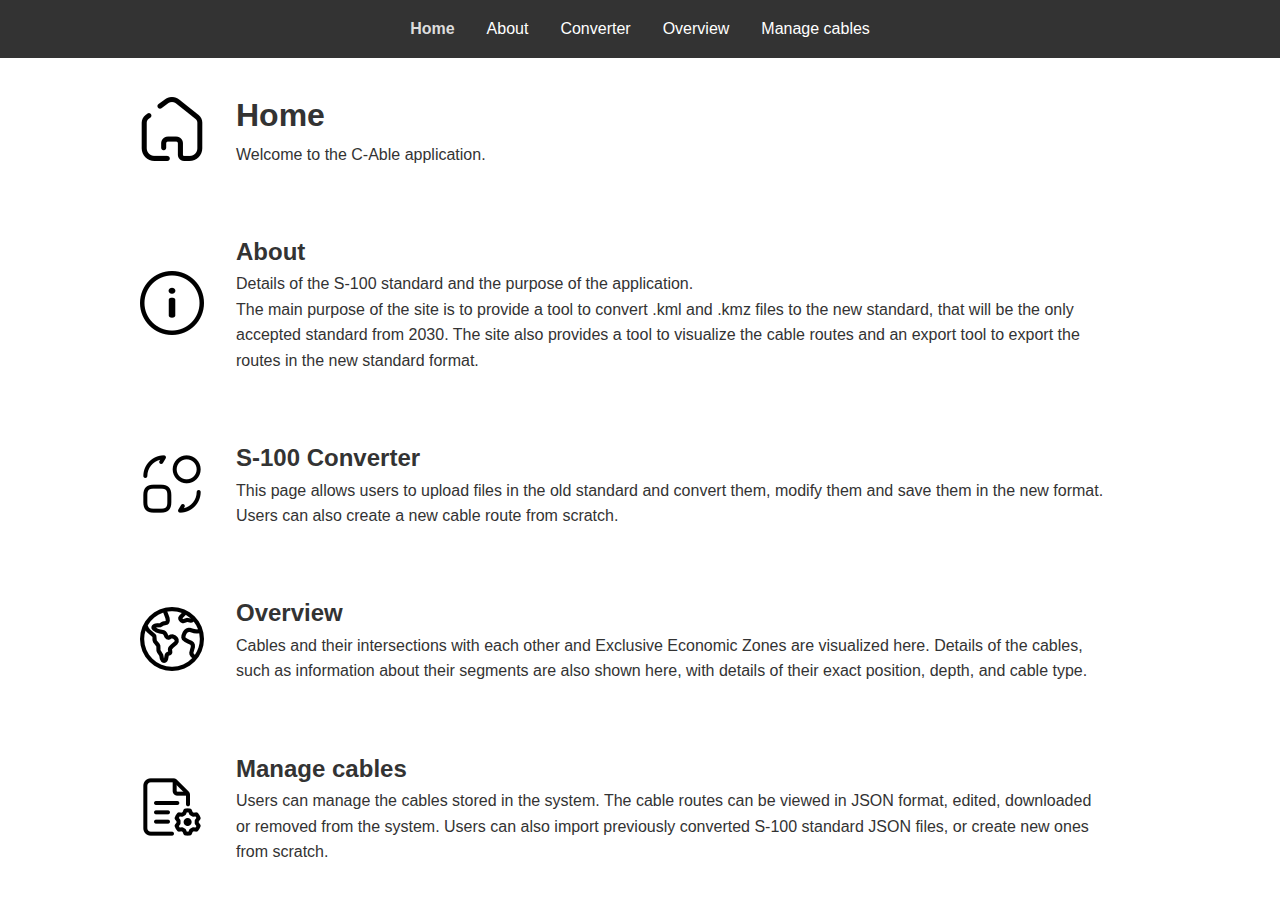
<file: index.html>
<!DOCTYPE html>
<html lang="en">
<head>
    <meta charset="UTF-8">
    <meta name="viewport" content="width=device-width, initial-scale=1.0">
    <title>S-100 Mapper</title>
    <link rel="stylesheet" href="/style.css">
</head>
<body class="home-body">
    <!-- Navigation Bar -->
    <header>
        <nav>
            <ul>
                <li><a href="/" class="active">Home</a></li>
                <li><a href="/about">About</a></li>
                <li><a href="/converter">Converter</a></li>
                <li><a href="/vizualizer">Overview</a></li>
                <li><a href="/export">Manage cables</a></li>
            </ul>
        </nav>
    </header>

    <!-- Main Content -->
    <main class="home">
        <section id="home">
            <h1>Home</h1>
            <div class="info">
                <p>Welcome to the C-Able application.</p>
            </div>
            <a href="/"></a>
        </section>

        <section id="about">
            <h2>About</h2>
            <div class="info">
                <p>Details of the S-100 standard and the purpose of the application.</p>
                <p>The main purpose of the site is to provide a tool to convert .kml and .kmz files to the new standard, that will be the only accepted standard from 2030. The site also provides a tool to visualize the cable routes and an export tool to export the routes in the new standard format.
                </p>
            </div>
            <a href="/about"></a>
        </section>

        <section id="converter">
            <h2>S-100 Converter</h2>
            <div class="info">
                <p>This page allows users to upload files in the old standard and convert them, modify them and save them in the new format.</p>
                <p>Users can also create a new cable route from scratch.</p>
            </div>
            <a href="/converter"></a>
        </section>

        <section id="vizualizer">
            <h2>Overview</h2>
            <div class="info">
                <p>Cables and their intersections with each other and Exclusive Economic Zones are visualized here. Details of the cables, such as information about their segments are also shown here, with details of their exact position, depth, and cable type.</p>
            </div>
            <a href="/vizualizer"></a>
        </section>

        <section id="export">
            <h2>Manage cables</h2>
            <div class="info">
                <p>Users can manage the cables stored in the system. The cable routes can be viewed in JSON format, edited, downloaded or removed from the system. Users can also import previously converted S-100 standard JSON files, or create new ones from scratch.</p>
            </div>
            <a href="/export"></a>
        </section>
    </main>
</body>
</html>
</file>
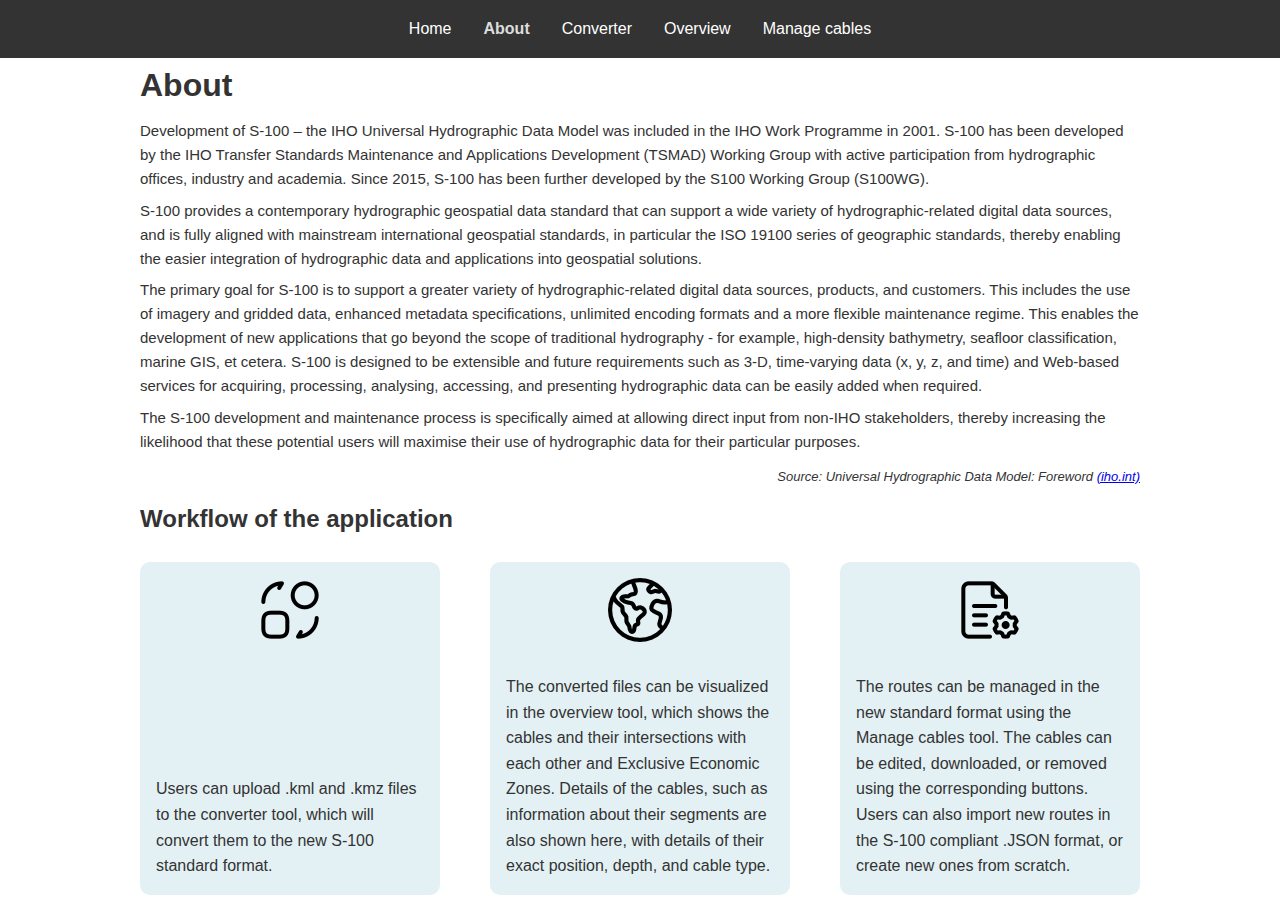
<file: about.html>
<!DOCTYPE html>
<html lang="en">
<head>
    <meta charset="UTF-8">
    <meta name="viewport" content="width=device-width, initial-scale=1.0">
    <title>S-100 Mapper</title>
    <link rel="stylesheet" href="style.css">
</head>
<body class="about-body">
    <!-- Navigation Bar -->
    <header>
        <nav>
            <ul>
                <li><a href="/">Home</a></li>
                <li><a href="/about" class="active">About</a></li>
                <li><a href="/converter">Converter</a></li>
                <li><a href="/vizualizer">Overview</a></li>
                <li><a href="/export">Manage cables</a></li>
            </ul>
        </nav>
    </header>

    <!-- Main Content -->
    <main>
        <section id="info">
            <h1>About</h2>
                <p>Development of S-100 – the IHO Universal Hydrographic Data Model was included in the IHO Work Programme in 2001. S-100 has been developed by the IHO Transfer Standards Maintenance and Applications Development (TSMAD) Working Group with active participation from hydrographic offices, industry and academia. Since 2015, S-100 has been further developed by the S100 Working Group (S100WG).</p>
                <p>S-100 provides a contemporary hydrographic geospatial data standard that can support a wide variety of hydrographic-related digital data sources, and is fully aligned with mainstream international geospatial standards, in particular the ISO 19100 series of geographic standards, thereby enabling the easier integration of hydrographic data and applications into geospatial solutions.</p>
                <p>The primary goal for S-100 is to support a greater variety of hydrographic-related digital data sources, products, and customers. This includes the use of imagery and gridded data, enhanced metadata specifications, unlimited encoding formats and a more flexible maintenance regime. This enables the development of new applications that go beyond the scope of traditional hydrography - for example, high-density bathymetry, seafloor classification, marine GIS, et cetera. S-100 is designed to be extensible and future requirements such as 3-D, time-varying data (x, y, z, and time) and Web-based services for acquiring, processing, analysing, accessing, and presenting hydrographic data can be easily added when required.</p>
                <p>The S-100 development and maintenance process is specifically aimed at allowing direct input from non-IHO stakeholders, thereby increasing the likelihood that these potential users will maximise their use of hydrographic data for their particular purposes.</p>
                <p><i>Source: Universal Hydrographic Data Model: Foreword <a href="https://iho.int/en/s100-project">(iho.int)</a></i></p>
        </section>
        <section id="workflow">
            <h2>Workflow of the application</h2>
            <div class="convert">
                <img src="[data-uri]" alt="Convert">
                <p>Users can upload .kml and .kmz files to the converter tool, which will convert them to the new S-100 standard format. </p>
            </div>
            <div class="visualize">
                <img src="[data-uri]" alt="Visualize">
                <p>The converted files can be visualized in the overview tool, which shows the cables and their intersections with each other and Exclusive Economic Zones. Details of the cables, such as information about their segments are also shown here, with details of their exact position, depth, and cable type.</p>
            </div> 
            <div class="export">
                <img src="[data-uri]" alt="Export">
                <p>The routes can be managed in the new standard format using the Manage cables tool. The cables can be edited, downloaded, or removed using the corresponding buttons. Users can also import new routes in the S-100 compliant .JSON format, or create new ones from scratch.</p>
            </div>
        </section>
    </main>
</body>
</html>
</file>
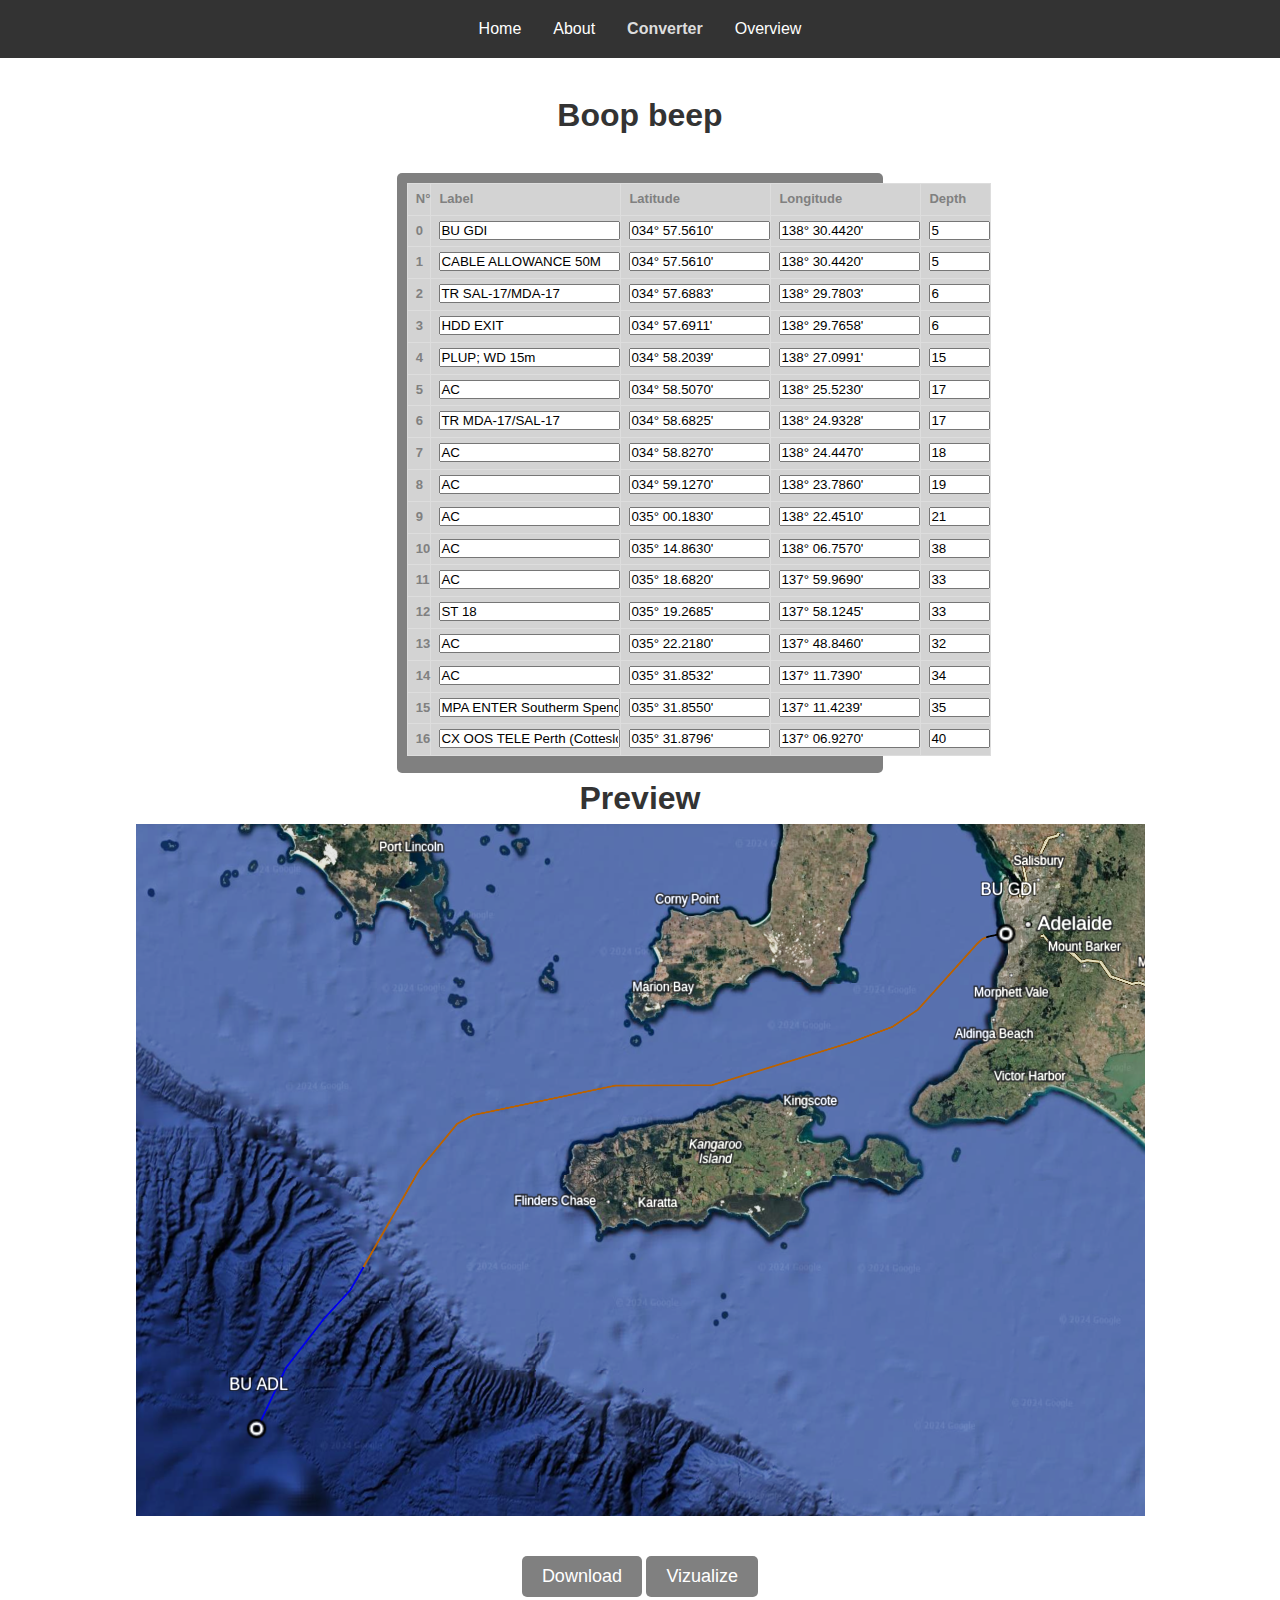
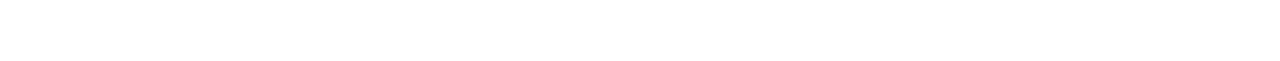
<file: converter-upload.html>
<!DOCTYPE html>
<html lang="en">
<head>
    <meta charset="UTF-8">
    <meta name="viewport" content="width=device-width, initial-scale=1.0">
    <title>S-100 Mapper</title>
    <link rel="stylesheet" href="style.css">
</head>
<body>
    <!-- Navigation Bar -->
    <header>
        <nav>
            <ul>
                <li><a href="/">Home</a></li>
                <li><a href="/about">About</a></li>
                <li><a href="/converter" class="active">Converter</a></li>
                <li><a href="/vizualizer">Overview</a></li>
            </ul>
        </nav>
    </header>

    <!-- Main Content -->
    <main>
        <section id="info">
            <h1>Boop beep</h2>
        </section>
        <section id="converter-interface-upload">
            <section id="data-table">
                <table>
                    <colgroup>
                        <col style="width: 5%;">
                        <col style="width: 20%;">
                        <col style="width: 20%;">
                        <col style="width: 20%;">
                        <col style="width: 5%;">
                    </colgroup>
                    <thead>
                        <th>N°</th><th>Label</th><th>Latitude</th><th>Longitude</th><th>Depth</th>
                    </thead>
                    <tbody><th>0</th><th><input size="20" type="text" value="BU GDI"></input></th><th><input size="15" type="text" value="034° 57.5610'"></input></th><th><input size="15" type="text" value="138° 30.4420'"></input></th><th><input size="5" type="text" value="5"></input></th></tbody>
                    <tbody><th>1</th><th><input size="20" type="text" value="CABLE ALLOWANCE 50M"></input></th><th><input size="15" type="text" value="034° 57.5610'"></input></th><th><input size="15" type="text" value="138° 30.4420'"></input></th><th><input size="5" type="text" value="5"></input></th></tbody>
                    <tbody><th>2</th><th><input size="20" type="text" value="TR SAL-17/MDA-17"></input></th><th><input size="15" type="text" value="034° 57.6883'"></input></th><th><input size="15" type="text" value="138° 29.7803'"></input></th><th><input size="5" type="text" value="6"></input></th></tbody>
                    <tbody><th>3</th><th><input size="20" type="text" value="HDD EXIT"></input></th><th><input size="15" type="text" value="034° 57.6911'"></input></th><th><input size="15" type="text" value="138° 29.7658'"></input></th><th><input size="5" type="text" value="6"></input></th></tbody>
                    <tbody><th>4</th><th><input size="20" type="text" value="PLUP; WD 15m"></input></th><th><input size="15" type="text" value="034° 58.2039'"></input></th><th><input size="15" type="text" value="138° 27.0991'"></input></th><th><input size="5" type="text" value="15"></input></th></tbody>
                    <tbody><th>5</th><th><input size="20" type="text" value="AC"></input></th><th><input size="15" type="text" value="034° 58.5070'"></input></th><th><input size="15" type="text" value="138° 25.5230'"></input></th><th><input size="5" type="text" value="17"></input></th></tbody>
                    <tbody><th>6</th><th><input size="20" type="text" value="TR MDA-17/SAL-17"></input></th><th><input size="15" type="text" value="034° 58.6825'"></input></th><th><input size="15" type="text" value="138° 24.9328'"></input></th><th><input size="5" type="text" value="17"></input></th></tbody>
                    <tbody><th>7</th><th><input size="20" type="text" value="AC"></input></th><th><input size="15" type="text" value="034° 58.8270'"></input></th><th><input size="15" type="text" value="138° 24.4470'"></input></th><th><input size="5" type="text" value="18"></input></th></tbody>
                    <tbody><th>8</th><th><input size="20" type="text" value="AC"></input></th><th><input size="15" type="text" value="034° 59.1270'"></input></th><th><input size="15" type="text" value="138° 23.7860'"></input></th><th><input size="5" type="text" value="19"></input></th></tbody>
                    <tbody><th>9</th><th><input size="20" type="text" value="AC"></input></th><th><input size="15" type="text" value="035° 00.1830'"></input></th><th><input size="15" type="text" value="138° 22.4510'"></input></th><th><input size="5" type="text" value="21"></input></th></tbody>
                    <tbody><th>10</th><th><input size="20" type="text" value="AC"></input></th><th><input size="15" type="text" value="035° 14.8630'"></input></th><th><input size="15" type="text" value="138° 06.7570'"></input></th><th><input size="5" type="text" value="38"></input></th></tbody>
                    <tbody><th>11</th><th><input size="20" type="text" value="AC"></input></th><th><input size="15" type="text" value="035° 18.6820'"></input></th><th><input size="15" type="text" value="137° 59.9690'"></input></th><th><input size="5" type="text" value="33"></input></th></tbody>
                    <tbody><th>12</th><th><input size="20" type="text" value="ST 18"></input></th><th><input size="15" type="text" value="035° 19.2685'"></input></th><th><input size="15" type="text" value="137° 58.1245'"></input></th><th><input size="5" type="text" value="33"></input></th></tbody>
                    <tbody><th>13</th><th><input size="20" type="text" value="AC"></input></th><th><input size="15" type="text" value="035° 22.2180'"></input></th><th><input size="15" type="text" value="137° 48.8460'"></input></th><th><input size="5" type="text" value="32"></input></th></tbody>
                    <tbody><th>14</th><th><input size="20" type="text" value="AC"></input></th><th><input size="15" type="text" value="035° 31.8532'"></input></th><th><input size="15" type="text" value="137° 11.7390'"></input></th><th><input size="5" type="text" value="34"></input></th></tbody>
                    <tbody><th>15</th><th><input size="20" type="text" value="MPA ENTER Southerm Spencer Gulf"></input></th><th><input size="15" type="text" value="035° 31.8550'"></input></th><th><input size="15" type="text" value="137° 11.4239'"></input></th><th><input size="5" type="text" value="35"></input></th></tbody>
                    <tbody><th>16</th><th><input size="20" type="text" value="CX OOS TELE Perth (Cottesloe)-Adelaide XA = 19"></input></th><th><input size="15" type="text" value="035° 31.8796'"></input></th><th><input size="15" type="text" value="137° 06.9270'"></input></th><th><input size="5" type="text" value="40"></input></th></tbody>
                </table>
            </section>
        </section>
        <section>
            <h1>Preview</h2>
            <img src="assets/MapPreview.png" alt="Map Preview">
        </section>
        <section id="converter-interface-buttons">
            <a href="assets/MapPreview.png" download="MapPreview.png"><button>Download</button></a>
            <a href="vizualizer.html"><button>Vizualize</button></a>
        </section>
    </main>
</body>
</html>
</file>
<file: style.css>
/* Reset some default styles */
* {
    margin: 0;
    padding: 0;
    box-sizing: border-box;
}

body {
    font-family: Arial, sans-serif;
    line-height: 1.6;
    color: #333;
}

/* Navigation Bar */
header {
    background-color: #333;
    color: #fff;
    padding: 1em 0;
}

nav ul {
    display: flex;
    justify-content: center;
    list-style: none;
}

nav ul li {
    margin: 0 1em;
}

nav ul li a {
    color: #fff;
    text-decoration: none;
}

nav ul li a:hover {
    color: #ddd;
}

/* Active link styling */
nav ul li a.active {
    font-weight: bold;
    color: #ddd;
}

/* Main Content */
main {
    padding: 2em;
}

section {
    margin-bottom: 2em;
    text-align: center;
}

/* Home page */
.home-body .home {
    padding: 0;
    min-height: calc(100vh - 60px);
    display: flex;
    flex-direction: column;
    flex-wrap: nowrap;
    justify-content: space-around;
}
.home section {
    padding: 2em;
    padding-left: calc(2em + 64px);
    margin: 0 auto;
    text-align: left;
    min-height: calc(25% - 12px);
    max-width: 1000px;
    width: 100%;
}

.home section:before {
    content: ' ';
    width: 64px;
    height: 100%;
    display: block;
    position: absolute;
    left: 0;
    top: 0;
    background-repeat: no-repeat !important;
    background-position: center !important;
}
.home #home:before {
    background: url([data-uri]);
}
.home #about:before {
    background: url([data-uri]);
}
.home #converter:before {
    background: url([data-uri]);
}
.home #vizualizer:before {
    background: url([data-uri]);
}
.home #export:before {
    background: url([data-uri]);
}
/* Converter */

.converter-body main {
    display: flex;
    flex-direction: column;
    min-width: 50%;
    width: fit-content;
    margin: 0 auto;
}

#converter-interface, #nav-buttons {
    background: #ededed;
    display: flex;
    width: 100%;
    margin: 0.5em auto;
    border-radius: 10px;
    padding: 10px;
}

#converter-interface form {
    display: flex;
    width: 100%;
    flex-direction: row;
    flex-wrap: nowrap;
    align-content: center;
    justify-content: space-evenly;
    align-items: center;
}

input#file {
    width: 60%;
}

input[type="submit"] {
    width: 30%;
}

#converter-interface form input {
    background: #d4d4d4;
    border: none;
    height: 30px;
    text-align: center;
    align-content: center;
    border-radius: 5px;
    cursor: pointer;
    padding: 0 5px;
}

#converter-interface-upload {
    background-color: gray;
    width: 40%;
    height: 600px;
    margin: 0 auto;
    padding: 10px;
    border-radius: 5px;
}

#data-table {
    margin-bottom: 20px;
}

#data-table table {
    width: 100%;
    border-collapse: collapse;
}

#data-table th, #data-table td {
    border: 1px solid #ddd;
    padding-left: 8px;
    padding-top: 5px;
    padding-bottom: 5px;
    text-align: left;
}

#data-table th {
    background-color: lightgray;
    color: grey;
    font-size: small;
}

#data-table tr:nth-child(even) {
    background-color: #f2f2f2;
}

#data-table tr:hover {
    background-color: #ddd;
}

#converter-interface-buttons button {
    font-size: 18px;
    padding: 10px 20px;
    border-radius: 5px;
    background-color: grey;
    color: white;
    border: none;
    cursor: pointer;
}

#converter-interface-buttons button:hover {
    background-color: darkgrey;
}

#processed-files {
    background: #ededed;
    border-radius: 10px;
    padding: 10px;
    margin: 0.5em auto;
    width: 100%;
    display: flex;
    justify-content: space-around;
    align-items: center;
    flex-direction: column;
}

#processed-files select {
    width: 90%;
    display: block;
    border: 0;
    padding: 10px;
    border-radius: 5px;
}

#processed-files > div {
    width: 100%;
    display: flex;
    flex-wrap: nowrap;
    align-content: center;
    justify-content: center;
    align-items: center;
}

#processed-files #file-data-output h2 {
    display: flex;
    font-size: 20px;
    max-width: 725px;
    word-break: break-word;
}

#processed-files #file-data-output {
    display: flex;
    flex-direction: column;
    align-content: center;
    justify-content: center;
    align-items: center;
    width: 100%;
    margin: 1em 0;
}

#draggable-node-list {
    list-style-type: none;
    padding: 0;
    margin: 0;
    width: 500px;
    padding-bottom: 60px;
    position: relative;
}

#draggable-node-list .edit-btn, #draggable-node-list .save-btn {
    background: #333333;
    border: none;
    text-align: center;
    align-content: center;
    border-radius: 5px;
    cursor: pointer;
    padding: 7.5px 15px;
    color: #fff;
    display: block;
}

#draggable-node-list .save-btn {
    background: #ffa500;
}

.done-btn, .preview-btn, .add-btn {
    background: #333333;
    border: none;
    text-align: center;
    align-content: center;
    border-radius: 5px;
    cursor: pointer;
    padding: 7.5px 15px;
    color: #fff;
    display: block;
}

.add-btn-cont {
    justify-content: center !important;
    align-items: center !important;
    position: absolute;
    width: 100%;
    bottom: -5px;
}

.add-btn-cont .add-btn {
    background-color: #09d600;
    text-transform: capitalize;
}

.reload-btn {
    display: flex;
    position: absolute;
    left: 15px;
    z-index: 1000;
    top: 80px;
    border-radius: 5px;
    background-color: #fff !important;
    border: 2px solid rgba(0, 0, 0, 0.2);
    background-clip: padding-box;
    padding: 0px;
    font-size: 0;
    width: 34px;
    height: 34px;
    justify-content: center;
    align-items: center;
    cursor: pointer;
    background-repeat: no-repeat !important;
    background-size: 65% !important;
    background-position: center !important;
}
.reload-btn::after {
    content: ' ';
    background-image: url([data-uri]);
    background-repeat: no-repeat !important;
    background-size: 65% !important;
    background-position: center !important;
    display: block;
    width: 100%;
    height: 100%;
    transition: 500ms ease-in-out;
}
.reload-btn.reloading::after {
    transform: rotate(360deg);
}

.action-button-cont {
    justify-content: space-evenly !important;
    margin: 30px auto;
    width: 100%;
    display: flex;
}

.draggable-item:not(.line-item), .add-btn-cont {
    display: flex;
    justify-content: space-between;
    align-items: center;
    text-align: left;
    padding: 10px 15px 10px 20px;
    margin: 5px 0;
    background-color: #d4d4d4;
    border: 1px solid #ccc;
    cursor: grab;
    border-radius: 4px;
}

.draggable-item:not(.line-item):before {
    content: ' ';
    background: url([data-uri]);
    width: 16px;
    height: 16px;
    position: absolute;
    left: 2.5px;
}

.draggable-item.dragging {
    opacity: 0.5;
}
.draggable-item.line-item {
    cursor: grab;
    padding-left: 30px !important;
}

.converter-body .draggable-item.line-item {
    width: 115% !important;
}

.draggable-item.line-item:before {
    content: ' ';
    background: url([data-uri]);
    position: absolute;
    width: 16px;
    height: 16px;
    left: 7.5px;
}

#nav-buttons {
    align-items: center;
    justify-content: space-around;
}

#nav-buttons button {
    background: #d4d4d4;
    border: none;
    height: 30px;
    text-align: center;
    border-radius: 5px;
    display: flex;
    flex-direction: row;
    flex-wrap: nowrap;
    justify-content: center;
    align-items: center;
    padding: 10px;
    cursor: pointer;
}

/*vizualizer*/

.vizualizer {
    padding: 0;
    font-size: 14px;
}

.vizualizer #info {
    margin: 0 auto;
}
.vizualizer #info h1 {
    position: relative;
}
.vizualizer #info h1 #hintOpen {
    content: ' ';
    position: absolute;
    right: 22px;
    top: 0;
    height: 100%;
    width: 22px;
    background: url([data-uri]);
    background-position: center;
    background-repeat: no-repeat;
    background-size: contain;
    cursor: pointer;
}

.vizualizer #map-cont{
    width: 100%;
    height: calc(100vh - 100px);
    display: flex;
    flex-direction: row;
    flex-wrap: nowrap;
    align-content: center;
    justify-content: center;
    align-items: flex-start;
    position: relative;
}

.vizualizer #map {
    height: 100%;
    width: 75%;
    border-radius: 10px;
    overflow: hidden;
    margin: 0 5px;
}
.vizualizer #controls {
    height: calc(100% + 0px);
    width: 25%;
    display: flex;
    flex-direction: column;
    flex-wrap: nowrap;
    margin: 0px 5px;
    overflow: scroll;
    border-radius: 10px;
    font-size: 13px;
}
.vizualizer #controls .route-cont {
    display: flex;
    flex-direction: row;
    flex-wrap: wrap;
    background: #ededed;
    border-radius: 10px;
    padding: 5px;
    margin: 0;
    box-shadow: #e9e9e9 1px 0px 2px 2px;
    position: relative;
    transition: 300ms ease-in-out;
    max-height: fit-content;
    padding-bottom: 30px;
}

#route-cont-inner {
    width: 100%;
    display: flex;
    flex-direction: row;
    flex-wrap: wrap;
}

.vizualizer #controls .route-cont.shorten:not(.open) #route-cont-inner, .vizualizer #controls #crossings.shorten:not(.open) #crossings-inner, .vizualizer #controls #EEZcrossings.shorten:not(.open) #EEZcrossings-inner {
    max-height: 22vh;
    overflow: scroll;
    min-height: 25px;
}

.vizualizer #controls .route-cont #shortenList:not(.active) {
    transform: rotate(180deg);
}

.vizualizer #controls .route-cont .title {
    width: 100%;
    text-align: left;
    padding: 5px;
    font-weight: 600;
    position: relative;
    padding-right: 45px;
}

.vizualizer #controls .route-cont .title #toggleCablesVisibility {
    background-color: transparent;
    color: white;
    border: none;
    cursor: pointer;
    width: 24px;
    height: 24px;
    background-position: center;
    background-size: 20px;
    border-radius: 10px;
    background-repeat: no-repeat;
    position: absolute;
    top: 0;
    right: 10px;
    bottom: 0;
    margin: auto;
    font-size: 0;
}

.vizualizer #controls .route-cont #shortenList {
    display: flex;
    position: absolute;
    bottom: 0;
    right: 0;
    left: 0;
    width: 100%;
    height: 30px;
    background: #552c20;
    background-position: center;
    background-repeat: no-repeat;
    border-radius: 10px;
    filter: invert(1);
    z-index: 1;
}

.vizualizer .routes {
    width: fit-content;
    height: fit-content;
    padding: 5px 10px;
    margin: 5px;
    background: #333333;
    color: #fff;
    border-radius: 7.5px;
    cursor: pointer;
    position: relative;
    padding-right: 42px;
    line-break: anywhere;
}

.vizualizer .routes button {
    background-color: transparent;
    color: white;
    border: none;
    cursor: pointer;
    width: 22px;
    height: 22px;
    background-position: center;
    background-size: 20px;
    border-radius: 10px;
    background-repeat: no-repeat;
    position: absolute;
    top: 0;
    right: 10px;
    bottom: 0;
    margin: auto;
    filter: invert(1);
}


.vizualizer .routes.inactive {
    position: relative;
    overflow: hidden;}

.vizualizer .routes.inactive::after {
    content: '';
    display: block;
    width: 100%;
    height: 100%;
    position: absolute;
    top: 0;
    left: 0;
    background: #fff9;
}

.vizualizer #controls #details-cont {
    display: flex;
    flex-direction: column;
    align-content: flex-start;
    justify-content: center;
    align-items: flex-start;
    text-align: left;
    border-radius: 10px;
}
.vizualizer #controls.active #details-cont {
    background: #ededed;
    border-radius: 10px;
    padding: 5px;
    margin: 7.5px;
    box-shadow: #e9e9e9 1px 0px 2px 2px;
}

.vizualizer #controls #details-cont #route-name {
    background: #ededed;
    padding: 0px;
    border-radius: 10px;
    margin: 5px;
    color: #fff;
}

.vizualizer #controls #details-cont #route-coordinates {
    background: #ededed;
    padding: 0px;
    border-radius: 10px;
    margin: 0px;
    font-size: small;
}

.vizualizer #controls #details-cont .active {
    padding: 10px !important;
}

.vizualizer #controls #crossings.active, .vizualizer #controls #links-container.active, .vizualizer #controls #EEZcrossings {
    text-align: left;
    display: flex;
    flex-direction: row;
    flex-wrap: wrap;
    background: #ededed;
    border-radius: 10px;
    padding: 5px;
    margin: 7.5px 0;
    box-shadow: #e9e9e9 1px 0px 2px 2px;
    position: relative;
}
.vizualizer #controls #links-container.hidden {
    display: none;
}
.vizualizer #controls #links-container .reset-filter {
    width: 7.5%;
    background-repeat: no-repeat;
    cursor: pointer;
    background-position: center;
    background-size: 14px;
}

.vizualizer #controls #EEZcrossings.open, .vizualizer #controls #crossings.open {
    padding-bottom: 30px;
}
.vizualizer #controls #EEZcrossings:not(.active) {
    display: none;
}
.vizualizer #controls #crossings:not(.active) {
    display: none;
}
#hideZoneCross {
    display: flex;
    position: absolute;
    left: 15px;
    z-index: 1000;
    top: 80px;
    border-radius: 5px;
    background: #ffffff;
    border: 2px solid rgba(0, 0, 0, 0.2);
    background-clip: padding-box;
    padding: 0px;
    font-size: 0;
    width: 34px;
    height: 34px;
    justify-content: center;
    align-items: center;
    cursor: pointer;
}
#hideZoneCross:not(.active) {
    background: #f4f4f4;
}
#hideZoneCross::before {
    content: ' ';
    background: url([data-uri]);
    z-index: 10001;
    width: 85%;
    height: 85%;
    background-position: center;
    background-size: contain;
    opacity: 40%;
}
#hideZoneCross.active::before {
    opacity: 100%;
}

#hideCableCross {
    display: flex;
    position: absolute;
    left: 15px;
    z-index: 1000;
    top: 120px;
    border-radius: 5px;
    background: #ffffff;
    border: 2px solid rgba(0, 0, 0, 0.2);
    background-clip: padding-box;
    padding: 0px;
    font-size: 0;
    width: 34px;
    height: 34px;
    justify-content: center;
    align-items: center;
    cursor: pointer;
}
#hideCableCross:not(.active) {
    background: #f4f4f4;
}
#hideCableCross::before {
    content: ' ';
    background: url([data-uri]);
    z-index: 10001;
    width: 85%;
    height: 85%;
    background-position: center;
    background-size: contain;
    opacity: 40%;
}
#hideCableCross.active::before {
    opacity: 100%;
}

#toggleZones {
    display: flex;
    position: absolute;
    left: 15px;
    z-index: 1000;
    top: 160px;
    border-radius: 5px;
    background: #ffffff;
    border: 2px solid rgba(0, 0, 0, 0.2);
    background-clip: padding-box;
    padding: 0px;
    font-size: 0;
    width: 34px;
    height: 34px;
    justify-content: center;
    align-items: center;
    cursor: pointer;
}
#toggleZones:not(.active) {
    background: #f4f4f4;
}
#toggleZones::before {
    content: ' ';
    background: url([data-uri]);
    z-index: 10001;
    width: 85%;
    height: 85%;
    background-position: center;
    background-size: contain;
    opacity: 40%;
}
#toggleZones.active::before {
    opacity: 100%;
}

.vizualizer #controls #crossings .title, .vizualizer #controls #links-container .title, .vizualizer #controls #EEZcrossings .title {
    width: 85%;
    text-align: left;
    padding: 5px;
    font-weight: 600;
}

.vizualizer #controls #links-container span {
    width: 7.5%;
    display: flex;
    align-items: center;
    justify-content: center;
    align-content: center;
    flex-wrap: nowrap;
    flex-direction: row;
    transform: rotate(0deg);
    cursor: pointer;
    background-repeat: no-repeat;
    background-size: 14px;
    background-position: center;
}
.vizualizer #controls #links-container span.active {
    transform: rotate(180deg);
}

.vizualizer #controls #links-container.collapse .link-info {
    height: 0;
    overflow: hidden;
    padding: 0;
    margin: 0;
}

.vizualizer #controls #crossings .crossing-info, .vizualizer #controls #links-container .link-info, .vizualizer #controls #EEZcrossings .crossing-info {
    padding: 5px;
    background: #aad2df80;
    border-radius: 10px;
    width: 100%;
    margin: 5px;
    cursor: pointer;
}

#EEZcrossings-inner {
    width: 100%;
    display: flex;
    flex-direction: row;
    flex-wrap: wrap;
}

.vizualizer #controls #EEZcrossings #shortenZoneCrossList:not(.active) {
    transform: rotate(180deg);
}
.vizualizer #controls #EEZcrossings #shortenZoneCrossList {
    display: flex;
    position: absolute;
    bottom: 0;
    right: 0;
    left: 0;
    width: 100%;
    height: 30px;
    background: #552c20;
    background-position: center;
    background-repeat: no-repeat;
    border-radius: 10px;
    filter: invert(1);
    z-index: 1;
}


#crossings-inner {
    width: 100%;
    display: flex;
    flex-direction: row;
    flex-wrap: wrap;
}

.vizualizer #controls #crossings #shortenCableCrossList:not(.active) {
    transform: rotate(180deg);
}
.vizualizer #controls #crossings #shortenCableCrossList {
    display: flex;
    position: absolute;
    bottom: 0;
    right: 0;
    left: 0;
    width: 100%;
    height: 30px;
    background: #552c20;
    background-position: center;
    background-repeat: no-repeat;
    border-radius: 10px;
    filter: invert(1);
    z-index: 1;
}
.vizualizer #controls #links-container .link-info .segment {
    text-align: center;
    width: 100%;
    display: inline-block;
}

.vizualizer #controls #links-container .link-info, .vizualizer #controls #links-container span {
    padding: 5px 10px;
    display: block;
    transition: 300ms ease-in;
    color: #fff; 
}
/*.vizualizer #controls #links-container .link-info:after {
    content: ' km';
    text-transform: none;
}*/

.vizualizer #controls #showEEZ, .vizualizer #controls #hideEEZ {
    width: fit-content;
    height: fit-content;
    padding: 5px 10px;
    margin: 5px;
    background: #333333;
    color: #fff;
    border-radius: 7.5px;
    cursor: pointer;
}

#loading-overlay {
    position: fixed;
    bottom: 0;
    left: 0;
    width: 100%;
    height: calc(100% - 58px);
    background: rgba(255, 255, 255, 0.8);
    z-index: 9999;
    display: flex;
    justify-content: center;
    align-items: center;
}

/* Style for the loading spinner */
.spinner {
    border: 4px solid rgba(0, 0, 0, 0.1);
    border-top: 4px solid #3498db;
    border-radius: 50%;
    width: 50px;
    height: 50px;
    animation: spin 1s linear infinite;
}

@keyframes spin {
    0% { transform: rotate(0deg); }
    100% { transform: rotate(360deg); }
}

#hints-overlay {
    position: fixed;
    bottom: 0;
    left: 0;
    width: 100%;
    height: calc(100% - 58px);
    background: rgba(255, 255, 255, 0);
    z-index: 9998;
    display: flex;
    justify-content: center;
    align-items: center;
}
.hint {
    z-index: 10000;
}

.hint-close{
    position: absolute;
    top: 5px;
    right: 28px;
    cursor: pointer;
}
.hint-element {
    position: absolute;
    display: flex;
    flex-wrap: nowrap;
    flex-direction: row;
    justify-content: center;
    align-items: center;
    max-width: 350px;
    line-height: 1;
    font-size: 14px;
}

.hint-zoom img, .hint-zonecross img, .hint-cablecross img, .hint-eezs img {
    transform: rotate(313deg) scaleX(-1);;
    margin-right: 10px;
}
.hint-routes img {
    transform: rotate(49deg);
    margin-left: 10px;
}

.hint-zoom {
    top: 40px;
    left: 55px;
    display: none;
}

.hint-zonecross {
    top: 60px;
    left: 50px;
}
.hint-zonecross img {
    transform: rotate(294deg) scaleX(-1);
    margin-top: 15px;
}

.hint-cablecross {
    top: 140px;
    left: 55px;
}
.hint-cablecross img {
    transform: rotate(315deg) scaleX(-1);
}

.hint-eezs {
    top: 210px;
    left: 40px;
}

.hint-eezs img {
    transform: rotate(256deg) scaleX(1);
    margin-bottom: 30px;
}

.hint-routes {
    top: 16px;
    right: 40px;
    text-align: right;
}

.hint-cableName {
    top: 65px;
    right: 25%;
}

.hint-cableName img {
    transform: rotate(33deg);
    margin-bottom: 20px;
}

.hint-cableEye {
    top: 125px;
    right: calc(25% - 140px);
    text-align: justify;
}

.hint-cableEye img {
    transform: scaleX(-1) rotate(261deg);
    margin-bottom: 45px;
}

.hint-cableFilter {
    top: 150px;
    right: calc(25% - 275px);
    flex-direction: column-reverse;
    align-items: end;
}

.hint-cableFilter img {
    transform: scaleX(-1.5) rotate(304deg);
}

.hint-cableCrossings {
    top: 295px;
    right: 25%;
}

.hint-cableCrossings img {
    transform: rotate(35deg);
    margin-bottom: 20px;
}

.hint-zoneCrossings {
    top: 570px;
    right: 25%;
}
.hint-zoneCrossings img {
    transform: rotate(35deg);
    margin-bottom: 20px;
}

.hint-closeInfo {
    position: absolute;
    bottom: 50px;
    left: 0;
    right: 0;
    display: flex;
    justify-content: center;
}

.hint-element .text, .hint-closeInfo i {
    background: #0009;
    border-radius: 5px;
    padding: 10px 15px;
    box-shadow: 1px 1px 1px 1px #ffffff33;
    font-size: 15px;
    color: #eaeaea;
    text-align: left;
}

/* Hide the body content initially */
body.hidden {
    visibility: hidden;
}

.cable-type-input {
    padding: 5px;
    font-size: 14px;
    border: 1px solid #ccc;
    border-radius: 4px;
}

.cable-type-save-btn {
    padding: 5px 10px;
    font-size: 14px;
    background-color: gray;
    color: white;
    border: none;
    border-radius: 4px;
    cursor: pointer;
}

.cable-type-save-btn.changed {
    background: orange;
}

.cable-type-save-btn.saved {
    background: #0e6a0a;
}

.cable-type-save-btn:hover {
    background-color: #0056b3;
}

/*Export page*/
.export-body section {
    text-align: left;
}
.export-body main {
    display: flex;
    flex-wrap: wrap;
    flex-direction: row;
}
.export-body #info {
    max-width: 1000px;
    margin: 0 auto;
    margin-bottom: 2em;
}

.export-body #draggable-node-list {
    margin: 0 2%;
}
#import-interface, #create-new-interface {
    display: flex;
    flex-direction: column;
    flex-wrap: nowrap;
    align-content: flex-start;
    justify-content: center;
    align-items: flex-start;
    width: fit-content;
    justify-self: center;
    min-width: 49%;
    background: #ededed;
    padding: 25px 10px;
    border-radius: 10px;
    margin: 7.5px 0.5%;
}

#import-interface .title, #create-new-interface .title {
    text-align: center;
    width: 100%;
    font-weight: 600;
    padding: 0 0 5px 0;
}

#import-interface form, #create-new-interface form {
    display: flex;
    width: 100%;
    flex-direction: row;
    flex-wrap: nowrap;
    align-content: center;
    justify-content: space-evenly;
    align-items: center;
}

#import-interface input#file {
    width: 60%;
}

#import-interface input[type="submit"] {
    width: 30%;
}

#import-interface form input, #create-new-interface form input {
    background: #d4d4d4;
    border: none;
    height: 30px;
    text-align: center;
    align-content: center;
    border-radius: 5px;
    cursor: pointer;
    padding: 0 5px;
}

#import-interface #success-message, #create-new-interface #success-message {
    display: flex;
    width: 100%;
    justify-content: space-evenly;
    align-items: center;
    font-style: italic;
    /*margin: 15px auto 0px;*/
}

#export-list {
    display: flex;
    flex-direction: column;
    flex-wrap: nowrap;
    align-content: flex-start;
    justify-content: center;
    align-items: flex-start;
    width: 49%;
    margin: 7.5px 0.5%;
    background: #ededed;
    padding: 10px;
    border-radius: 10px;
    height: fit-content;
}

.export-body #file-data-output {
    display: flex;
    flex-direction: column;
    flex-wrap: nowrap;
    align-content: flex-start;
    justify-content: center;
    align-items: flex-start;
    width: 49%;
    justify-self: center;
    background: #ededed;
    padding: 0;
    border-radius: 10px;
    margin: 7.5px 0.5%;
    height: fit-content;
}

.export-body #file-data-output h2 {
    width: 96%;
    margin: 2%;
}
.export-body .action-button-cont {
    margin: 30px 2%;
    width: 96%;
    position: relative;
}
.export-body .action-button-cont:before {
    content: ' ';
    position: absolute;
    border-top: 1px solid grey;
    width: 95%;
    top: -15px;
}

#export-list .routeCont a {
    display: block;
    margin: 5px;
    background: #333333;
    color: #fff;
    padding: 5px;
    border-radius: 5px;
    text-decoration: none;
    width: 65%;
    position: relative;
}

#export-list .routeCont a:hover {
    background: #000;
}
#export-list .routeCont {
    display: flex;
    flex-wrap: nowrap;
    flex-direction: row;
    align-content: center;
    justify-content: center;
    align-items: center;
    width: 100%;
    font-size: 14px;
}

#export-list .routeCont .edit {
    display: block;
    margin: 5px;
    background: orange;
    color: #fff;
    padding: 5px;
    border-radius: 5px;
    text-decoration: none;
    width: 15%;
    position: relative;
    cursor: pointer;
    text-align: center;
}

#export-list .routeCont .edit:hover {
    background: #ff6400;
}

#export-list .routeCont .download {
    display: block;
    margin: 5px;
    background: #12850d;
    color: #fff;
    padding: 5px;
    border-radius: 5px;
    text-decoration: none;
    width: 15%;
    position: relative;
    cursor: pointer;
    text-align: center;
}

#export-list .routeCont .download:hover {
    background: #0e6a0a;
}

#export-list .routeCont .remove {
    display: block;
    margin: 5px;
    background: #c02727;
    color: #fff;
    padding: 5px;
    border-radius: 5px;
    text-decoration: none;
    width: 15%;
    position: relative;
    cursor: pointer;
    text-align: center;
}

#export-list .routeCont .remove:hover {
    background: #951e1e;
}
.export-body #map-cont, .converter-body #map-cont{
    width: 100%;
    height: 400px;
    display: flex;
    flex-direction: row;
    flex-wrap: nowrap;
    align-content: center;
    justify-content: center;
    align-items: flex-start;
    position: relative;
}

.export-body #map, .converter-body #map {
    height: 100%;
    width: 100%;
    border-radius: 10px;
    overflow: hidden;
    margin: 0 5px;
}

/* Homepage 
main.home {
    width: fit-content;
    max-width: 1200px;
    display: flex;
    flex-direction: column;
    flex-wrap: nowrap;
    align-content: center;
    justify-content: space-evenly;
    align-items: flex-start;
    margin: 0 auto;
    min-height: calc(100vh - 58px);
}

.home section {
    display: flex;
    flex-direction: row;
    flex-wrap: nowrap;
    align-content: center;
    justify-content: space-around;
    align-items: center;
    width: 100%;
    margin: 7.5px auto;
}

.home section h1 {
    background: #aad2df8c;
    padding: 10px;
    border-radius: 10px;
    margin: 7.5px;
    height: 100%;
    width: 30%;
    color: #333333;
}

.home section .info {
    text-align: left;
    background: #aad2df8c;
    padding: 10px;
    border-radius: 10px;
    margin: 7.5px;
    height: 100%;
    width: 65%;
    color: #333333;
}*/
.home section {
    position: relative;
}
.home section a {
    position: absolute;
    top: 0;
    right: 0;
    width: 100%;
    height: 100%;
    z-index: 1000;
}

/* About page */
.about-body main {
    padding: 0;
    min-height: calc(100vh - 60px);
    display: flex;
    flex-direction: column;
    flex-wrap: nowrap;
    justify-content: space-around;
}
.about-body section {
    text-align: left;
    max-width: 1000px;
    width: 100%;
    margin: 0 auto;
}
.about-body #workflow {
    display: flex;
    flex-wrap: wrap;
    flex-direction: row;
    align-content: center;
    justify-content: space-between;
    position: relative;
}
/*section#workflow:before {
    content: ' ';
    position: absolute;
    display: block;
    width: 100%;
    background: url([data-uri]);
    background-repeat: no-repeat;
    background-position: center;
    z-index: 1;
    background-size: cover;
    height: calc(100% - 63px);
    bottom: 0;
    opacity: 0.05;
}*/

.about-body #workflow h2 {
    width: 100%;
    margin-bottom: 1em;
}
.about-body #workflow > div {
    width: 30%;
    display: flex;
    flex-direction: column;
    flex-wrap: nowrap;
    justify-content: space-between;
    align-items: center;
    padding: 1em;
    background-color: #aad3df54;
    border-radius: 10px;
}
.about-body #workflow > div img {
    margin-bottom: 2em;
}

.about-body #info p {
    margin: 0.5em 0;
    font-size: 15px;
}

.about-body #info p:last-child {
    text-align: right;
    margin-top: 1em;
    font-size: 13px;
}

.about-body #info p:last-child a {
    text-decoration: underline;
}
</file>
